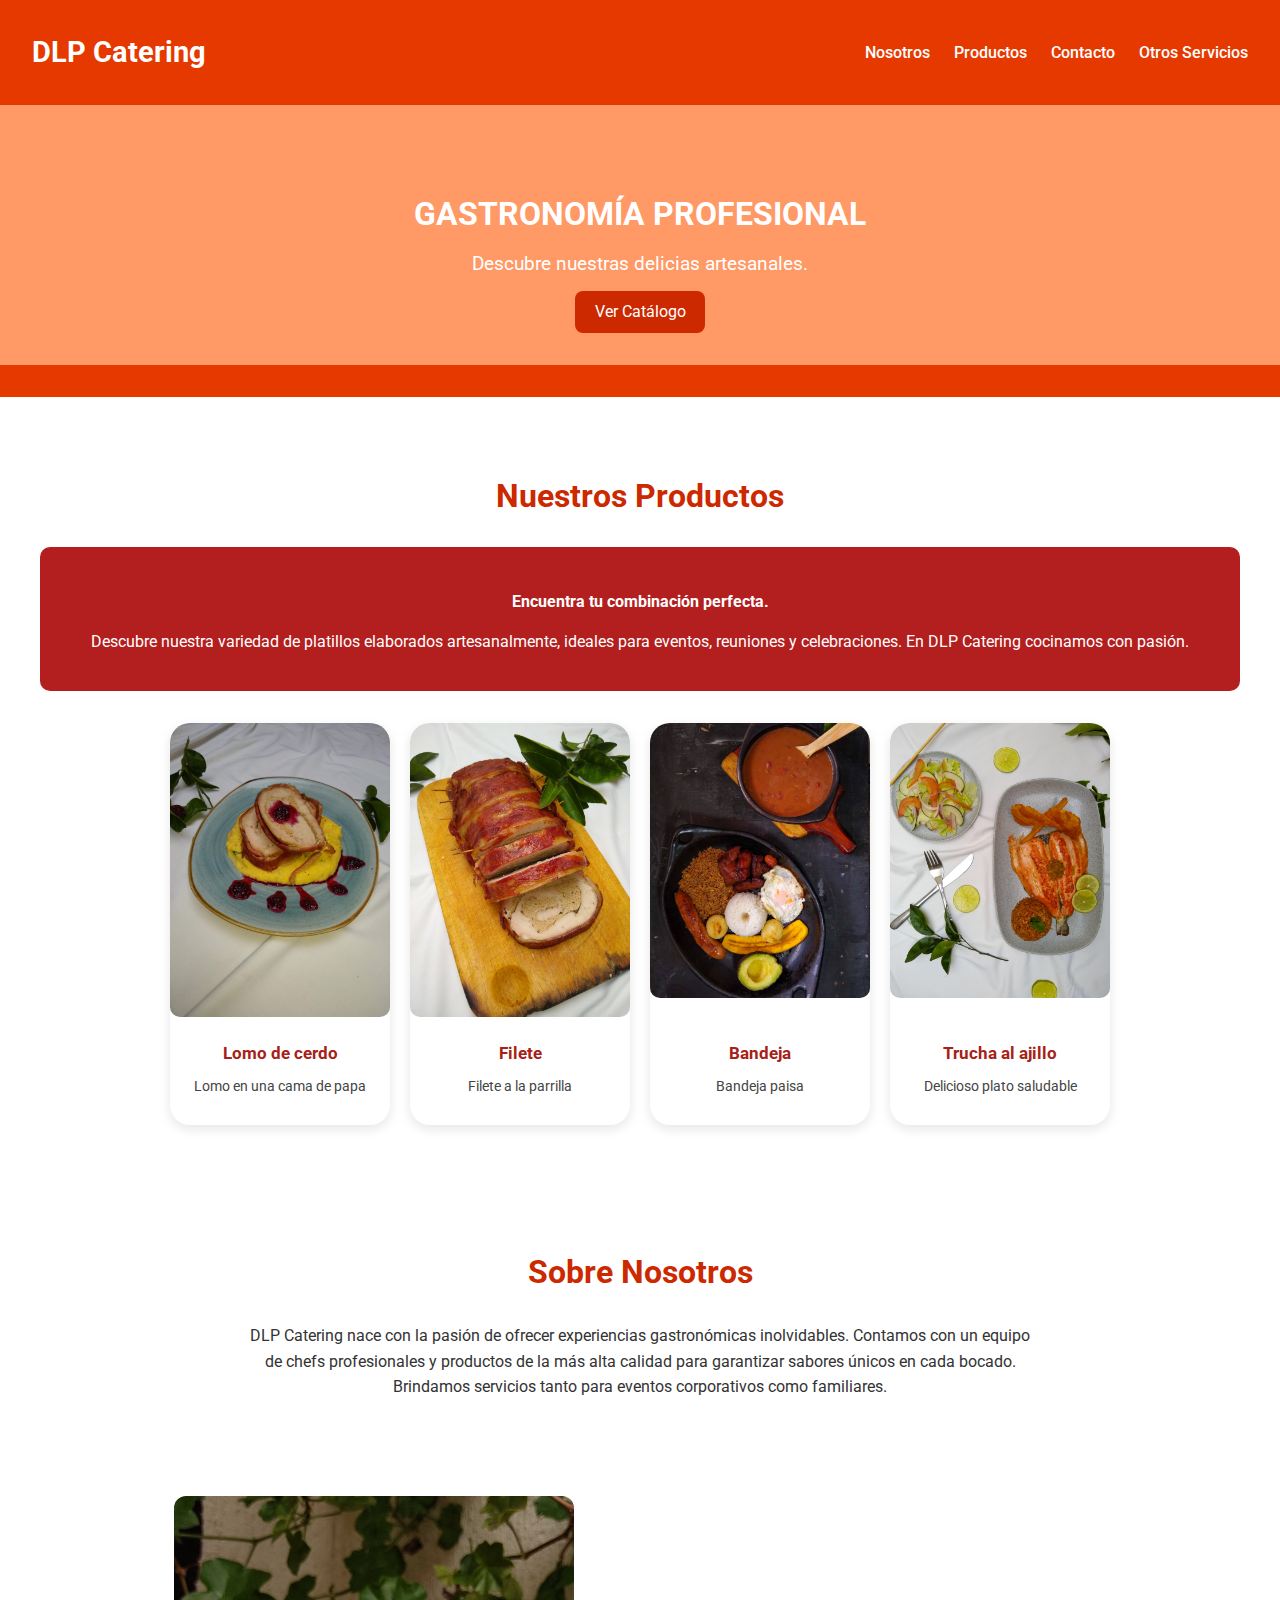
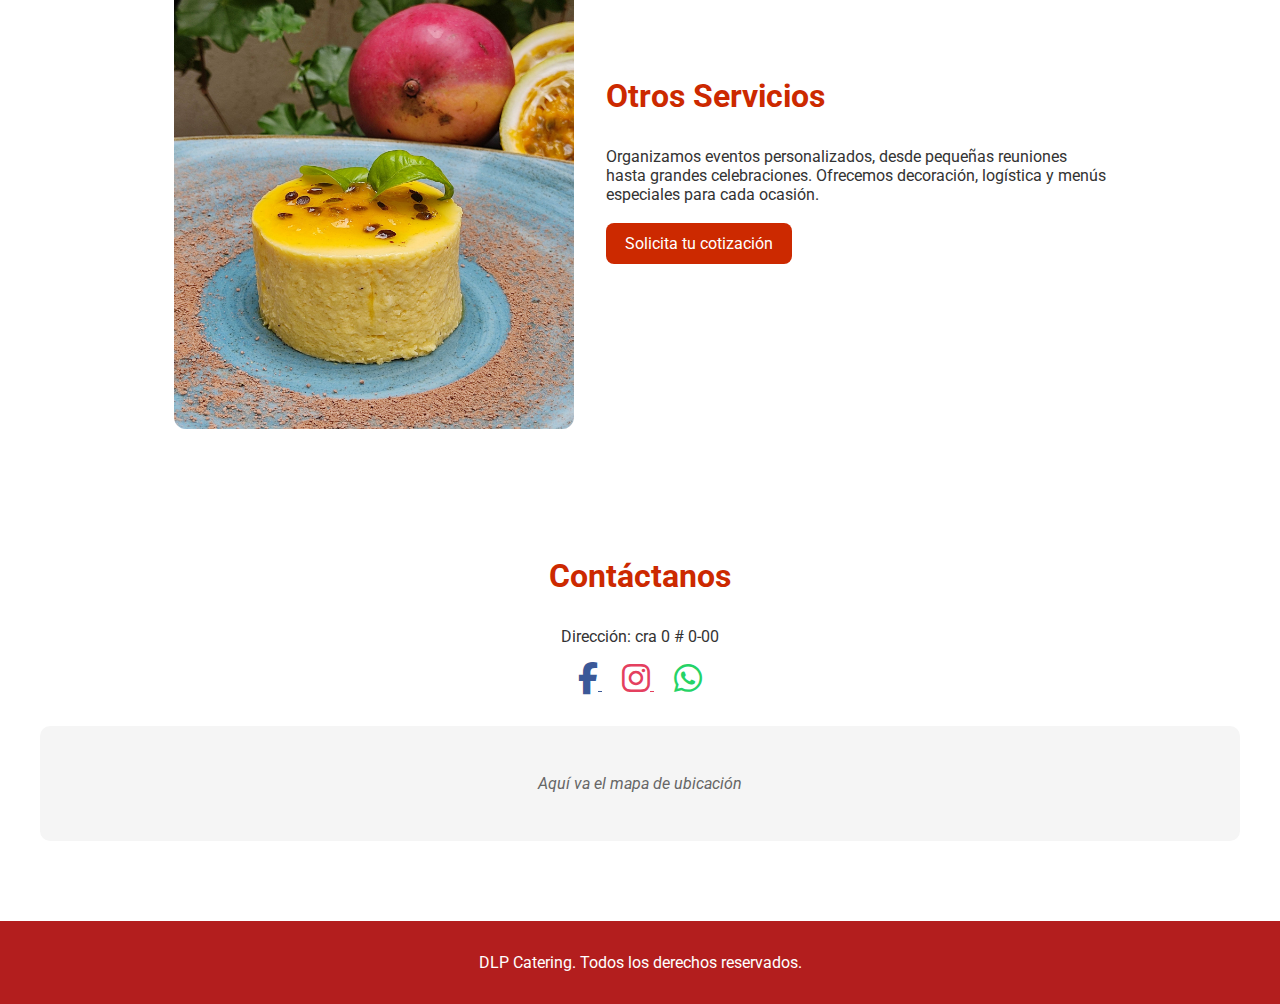
<file: index.html>
<!DOCTYPE html>
<html lang="es">
<head>
  <meta charset="UTF-8">
  <meta name="viewport" content="width=device-width, initial-scale=1.0">
  <title>DLP Catering</title>
  <link rel="stylesheet" href="HTML/CSS/style.css">
  <link rel="preconnect" href="https://fonts.googleapis.com">
  <link rel="preconnect" href="https://fonts.gstatic.com" crossorigin>
  <link href="https://fonts.googleapis.com/css2?family=Roboto:wght@300;500;700&display=swap" rel="stylesheet">
  <link rel="stylesheet" href="https://cdnjs.cloudflare.com/ajax/libs/font-awesome/6.5.0/css/all.min.css">

</style>

</head>
<body>
  <header>
    <nav>
      <h1>DLP Catering</h1>
      <ul>
        <li><a href="#nosotros">Nosotros</a></li>
        <li><a href="#catalogo">Productos</a></li>
        <li><a href="#contacto">Contacto</a></li>
        <li><a href="#servicios">Otros Servicios</a></li>
      </ul>
    </nav>
    <div class="hero">
      <h2>GASTRONOMÍA PROFESIONAL</h2>
      <p>Descubre nuestras delicias artesanales.</p>
      <a href="#catalogo" class="btn">Ver Catálogo</a>
    </div>
  </header>

  <section id="catalogo" class="catalogo">
  <h3>Nuestros Productos</h3>
  <div class="info-recuadro">
    <h4>Encuentra tu combinación perfecta.</h4>
    <p>Descubre nuestra variedad de platillos elaborados artesanalmente, ideales para eventos, reuniones y celebraciones. En DLP Catering cocinamos con pasión.</p>
  </div>

  <div class="productos-grid">
    <div class="card">
      <div class="img-container">
        <img src="HTML/img/lomo de cerdo relleno.jpg" alt="Lomo de cerdo">
      </div>
      <h4>Lomo de cerdo</h4>
      <p>Lomo en una cama de papa</p>
    </div>
    <div class="card">
      <div class="img-container">
        <img src="HTML/img/filete.jpg" alt="Filete">
      </div>
      <h4>Filete</h4>
      <p>Filete a la parrilla</p>
    </div>
    <div class="card">
      <div class="img-container">
        <img src="HTML/img/bandeja.jpg" alt="bandeja">
      </div>
      <h4>Bandeja</h4>
      <p>Bandeja paisa</p>
    </div>
    <div class="card">
      <div class="img-container">
        <img src="HTML/img/Trucha al ajillo.jpg" alt="Trucha">
      </div>
      <h4>Trucha al ajillo</h4>
      <p>Delicioso plato saludable</p>
    </div>
  </div>
</section>



  <section id="nosotros" class="nosotros">
    <h3>Sobre Nosotros</h3>
    <p>DLP Catering nace con la pasión de ofrecer experiencias gastronómicas inolvidables. Contamos con un equipo de chefs profesionales y productos de la más alta calidad para garantizar sabores únicos en cada bocado. Brindamos servicios tanto para eventos corporativos como familiares.</p>
  </section>

  <section id="servicios" class="servicios">
    <div class="servicio-detalle">
      <img src="HTML/img/postre.jpg">
      <div>
        <h3>Otros Servicios</h3>
        <p>Organizamos eventos personalizados, desde pequeñas reuniones hasta grandes celebraciones. Ofrecemos decoración, logística y menús especiales para cada ocasión. <br><br><a href="#" class="btn">Solicita tu cotización</a></p>
      </div>
    </div>
  </section>

  <section id="contacto" class="contacto">
    <h3>Contáctanos</h3>
    <p>Dirección: cra 0 # 0-00 </p>

    <div class="social-icons" style="margin-top: 10px;">
        <a href="https://www.facebook.com/dlpcatering?locale=es_LA" target="_blank" style="margin: 0 10px; color: #3b5998;">
            <i class="fab fa-facebook-f fa-2x"></i> </a>
         <a href="https://www.instagram.com/dlpcatering/" target="_blank" style="margin: 0 10px; color: #e4405f;">
           <i class="fab fa-instagram fa-2x"></i> </a>
        <a href="https://api.whatsapp.com/send/?phone=573147252952&text&type=phone_number&app_absent=0" target="_blank" style="margin: 0 10px; color: #25D366;">
         <i class="fab fa-whatsapp fa-2x"></i> </a>
   </div>

    <div class="mapa">
      <p>Aquí va el mapa de ubicación </p>
    </div>
  </section>

  <footer>
    <p>DLP Catering. Todos los derechos reservados.</p>
  </footer>
</body>
</html>
</file>
<file: HTML/CSS/style.css>
/* Estilos base */
body {
  font-family: 'Roboto', sans-serif;
  margin: 0;
  padding: 0;
  color: #333;
  background-color: #fff;
}

header {
  background-color: #e63900;
  color: #fff;
  padding-bottom: 2rem;
}

nav {
  display: flex;
  justify-content: space-between;
  align-items: center;
  padding: 1rem 2rem;
  background-color: #e63900;
}

nav h1 {
  font-size: 1.8rem;
  color: #fff;
}

nav ul {
  list-style: none;
  display: flex;
  gap: 1.5rem;
  margin: 0;
}

nav ul li a {
  color: #fff;
  text-decoration: none;
  font-weight: 500;
}

.hero {
  text-align: center;
  padding: 4rem 1rem 2rem;
  background: #ff9966;
  color: white;
}

.hero h2 {
  font-size: 2rem;
  margin-bottom: 0.5rem;
}

.hero p {
  font-size: 1.2rem;
  margin-bottom: 1rem;
}

.btn {
  display: inline-block;
  background-color: #cc2900;
  color: #fff;
  padding: 0.7rem 1.2rem;
  text-decoration: none;
  border-radius: 8px;
  transition: background 0.3s;
}

.btn:hover {
  background-color: #a62300;
}

.catalogo, .nosotros, .servicios, .contacto {
  padding: 3rem 2rem;
  max-width: 1200px;
  margin: auto;
  text-align: center;
}

.catalogo h3, .nosotros h3, .servicios h3, .contacto h3 {
  color: #cc2900;
  margin-bottom: 2rem;
  font-size: 2rem;
}

.info-recuadro {
  background-color: #b31e1e;
  color: white;
  padding: 1.5rem;
  margin-bottom: 2rem;
  border-radius: 10px;
}

.productos-grid {
  display: grid;
  grid-template-columns: repeat(auto-fit, minmax(200px, 1fr));
  gap: 1.5rem;
}

.productos-grid img {
  width: 100%;
  border-radius: 10px;
  height: auto;
  object-fit: cover;
}

.nosotros p {
  max-width: 800px;
  margin: auto;
  font-size: 1rem;
  line-height: 1.6;
}

.servicio-detalle {
  display: flex;
  flex-wrap: wrap;
  gap: 2rem;
  justify-content: center;
  align-items: center;
}

.servicio-detalle img {
  max-width: 400px;
  width: 100%;
  border-radius: 12px;
}

.servicio-detalle div {
  max-width: 500px;
  text-align: left;
}

.contacto .redes {
  display: flex;
  justify-content: center;
  gap: 1.5rem;
  margin: 1rem 0;
}

.contacto .redes img {
  width: 40px;
  height: 40px;
}

.mapa {
  margin-top: 2rem;
  background-color: #f5f5f5;
  padding: 2rem;
  border-radius: 10px;
  font-style: italic;
  color: #666;
}

footer {
  background-color: #b31e1e;
  color: white;
  text-align: center;
  padding: 1rem;
  margin-top: 2rem;
}

.productos-grid {
  display: flex;
  flex-wrap: wrap;
  gap: 20px;
  justify-content: center;
  margin-top: 20px;
}

.card {
  background: white;
  border-radius: 20px;
  box-shadow: 0 4px 12px rgba(0, 0, 0, 0.1);
  width: 220px;
  text-align: center;
  overflow: hidden;
  padding-bottom: 16px;
  transition: transform 0.3s ease, box-shadow 0.3s ease;
}

.card:hover {
  transform: scale(1.05);
  box-shadow: 0 6px 20px rgba(0, 0, 0, 0.2);
}

.img-container {
  width: 100%;
  height: 300px;
  overflow: hidden;
}

.img-container img {
  width: 100%;
  height: auto;
  object-fit: cover;
}


.card h4 {
  margin: 20px 0 10px;
  font-size: 1.05rem;
  color: #a62117;
}

.card p {
  font-size: 0.9rem;
  color: #444;
  padding: 0 10px;
}

@media (max-width: 480px) {
  .card {
    width: 90%;
  }
}
</file>
